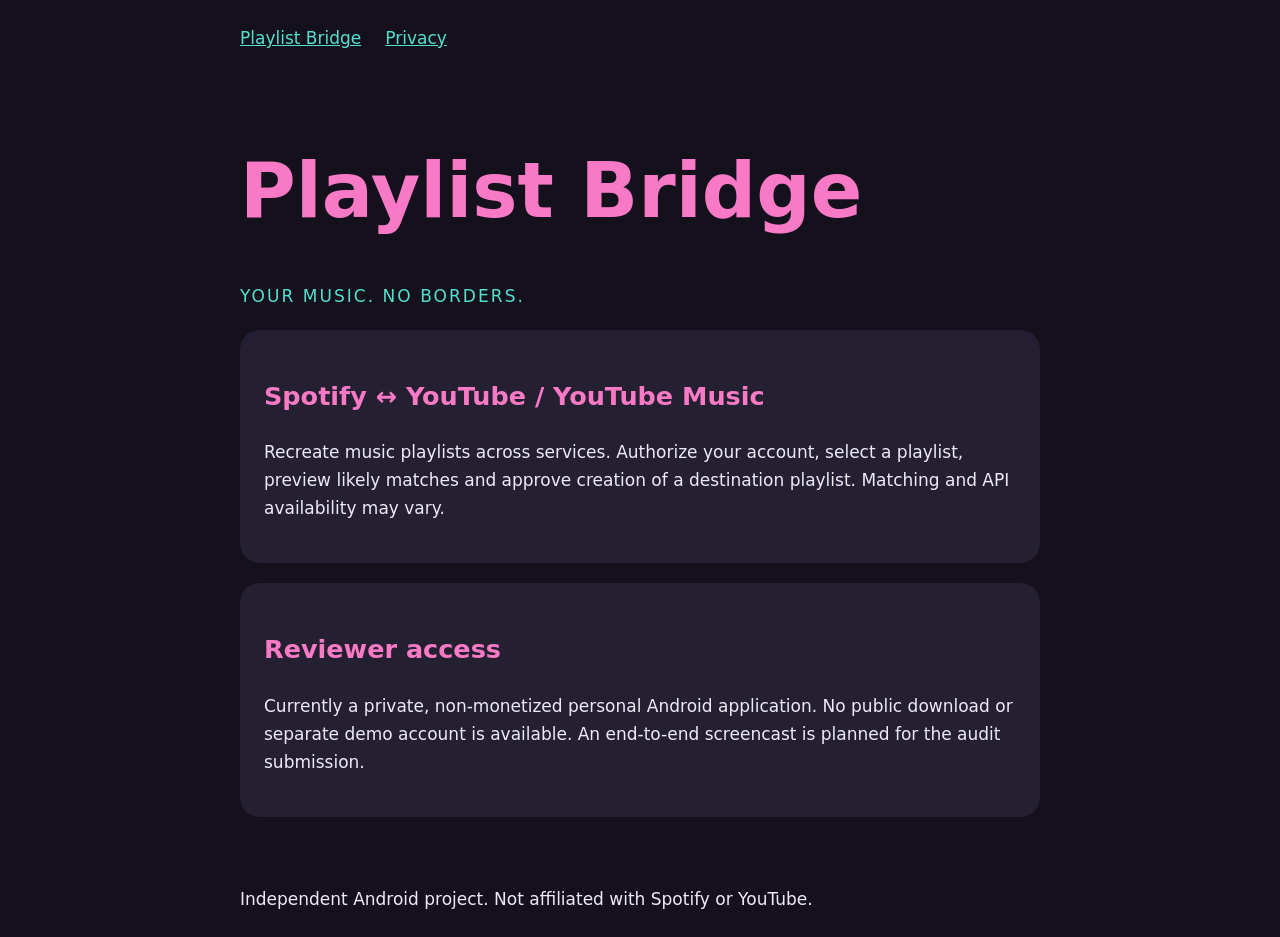
<file: index.html>
<!doctype html><html lang="en"><head><meta charset="utf-8"><meta name="viewport" content="width=device-width,initial-scale=1"><title>Home | Playlist Bridge</title><link rel="stylesheet" href="style.css"></head><body><nav><a href="index.html">Playlist Bridge</a><a href="privacy.html">Privacy</a></nav><main><h1>Playlist Bridge</h1><p class="tag">YOUR MUSIC. NO BORDERS.</p><section><h2>Spotify ↔ YouTube / YouTube Music</h2><p>Recreate music playlists across services. Authorize your account, select a playlist, preview likely matches and approve creation of a destination playlist. Matching and API availability may vary.</p></section><section><h2>Reviewer access</h2><p>Currently a private, non-monetized personal Android application. No public download or separate demo account is available. An end-to-end screencast is planned for the audit submission.</p></section></main><footer>Independent Android project. Not affiliated with Spotify or YouTube.</footer></body></html>
</file>
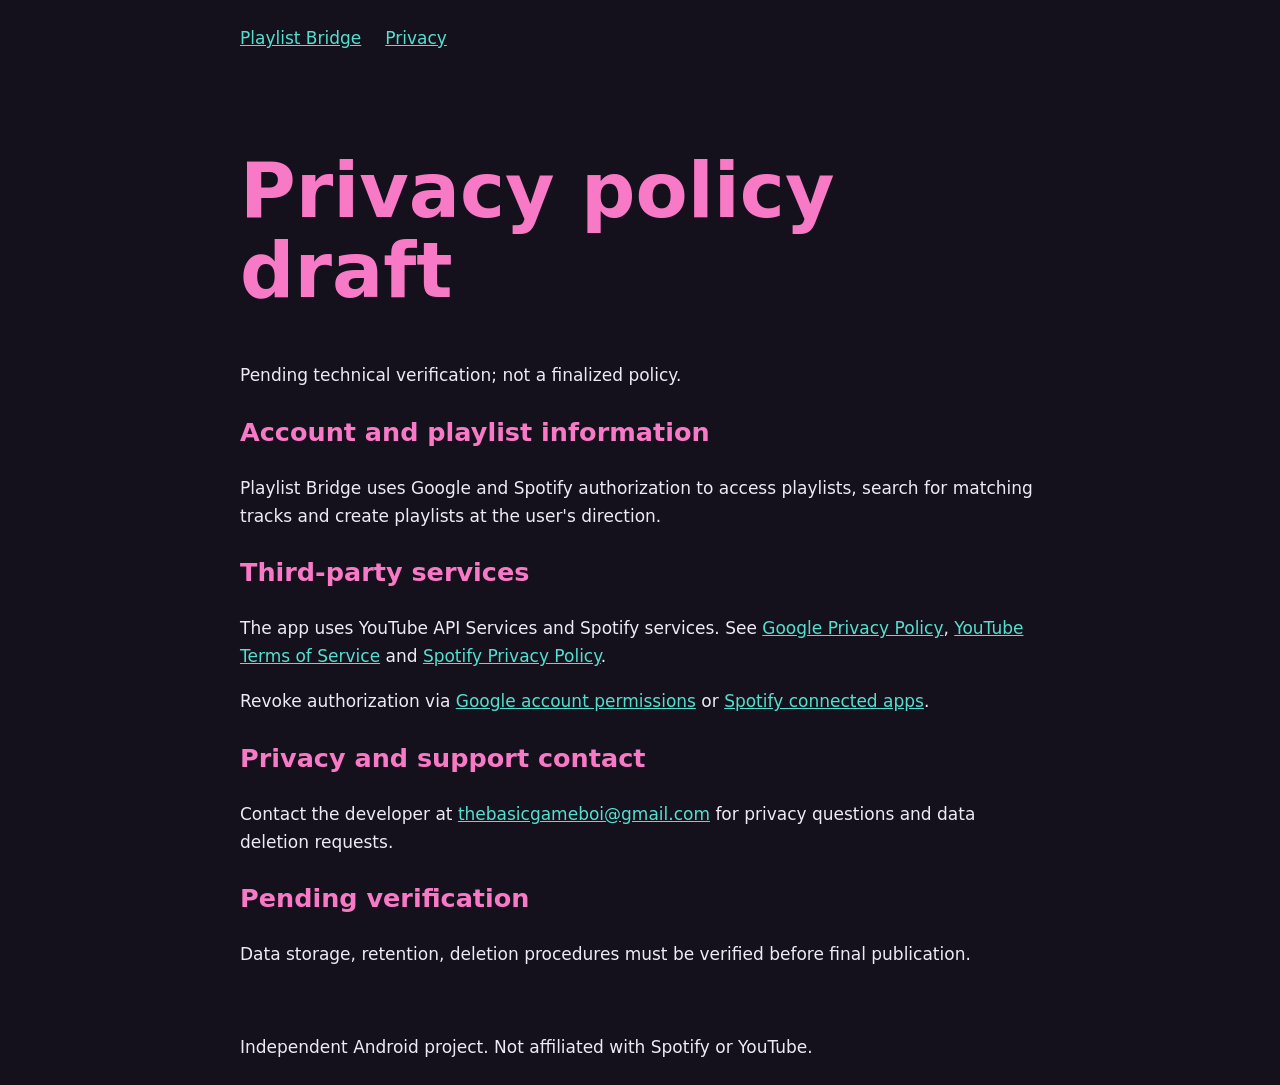
<file: privacy.html>
<!doctype html><html lang="en"><head><meta charset="utf-8"><meta name="viewport" content="width=device-width,initial-scale=1"><title>Privacy policy draft | Playlist Bridge</title><link rel="stylesheet" href="style.css"></head><body><nav><a href="index.html">Playlist Bridge</a><a href="privacy.html">Privacy</a></nav><main><h1>Privacy policy draft</h1><p>Pending technical verification; not a finalized policy.</p><h2>Account and playlist information</h2><p>Playlist Bridge uses Google and Spotify authorization to access playlists, search for matching tracks and create playlists at the user's direction.</p><h2>Third-party services</h2><p>The app uses YouTube API Services and Spotify services. See <a href="https://policies.google.com/privacy">Google Privacy Policy</a>, <a href="https://www.youtube.com/t/terms">YouTube Terms of Service</a> and <a href="https://www.spotify.com/legal/privacy-policy/">Spotify Privacy Policy</a>.</p><p>Revoke authorization via <a href="https://myaccount.google.com/permissions">Google account permissions</a> or <a href="https://www.spotify.com/account/apps/">Spotify connected apps</a>.</p><h2>Privacy and support contact</h2><p>Contact the developer at <a href="mailto:thebasicgameboi@gmail.com">thebasicgameboi@gmail.com</a> for privacy questions and data deletion requests.</p><h2>Pending verification</h2><p>Data storage, retention, deletion procedures must be verified before final publication.</p></main><footer>Independent Android project. Not affiliated with Spotify or YouTube.</footer></body></html>
</file>
<file: style.css>
:root{color-scheme:dark}body{margin:0;background:#14111d;color:#eeeaf5;font:17px/1.65 system-ui}main,nav,footer{max-width:800px;margin:auto;padding:24px}a{color:#54dfcf}h1{font-size:clamp(42px,8vw,76px);line-height:1.05;color:#f879c5}h2{color:#f879c5}section{background:#242032;border-radius:20px;padding:24px;margin:20px 0}.tag{color:#54dfcf;letter-spacing:.12em}nav a{margin-right:24px}
</file>
